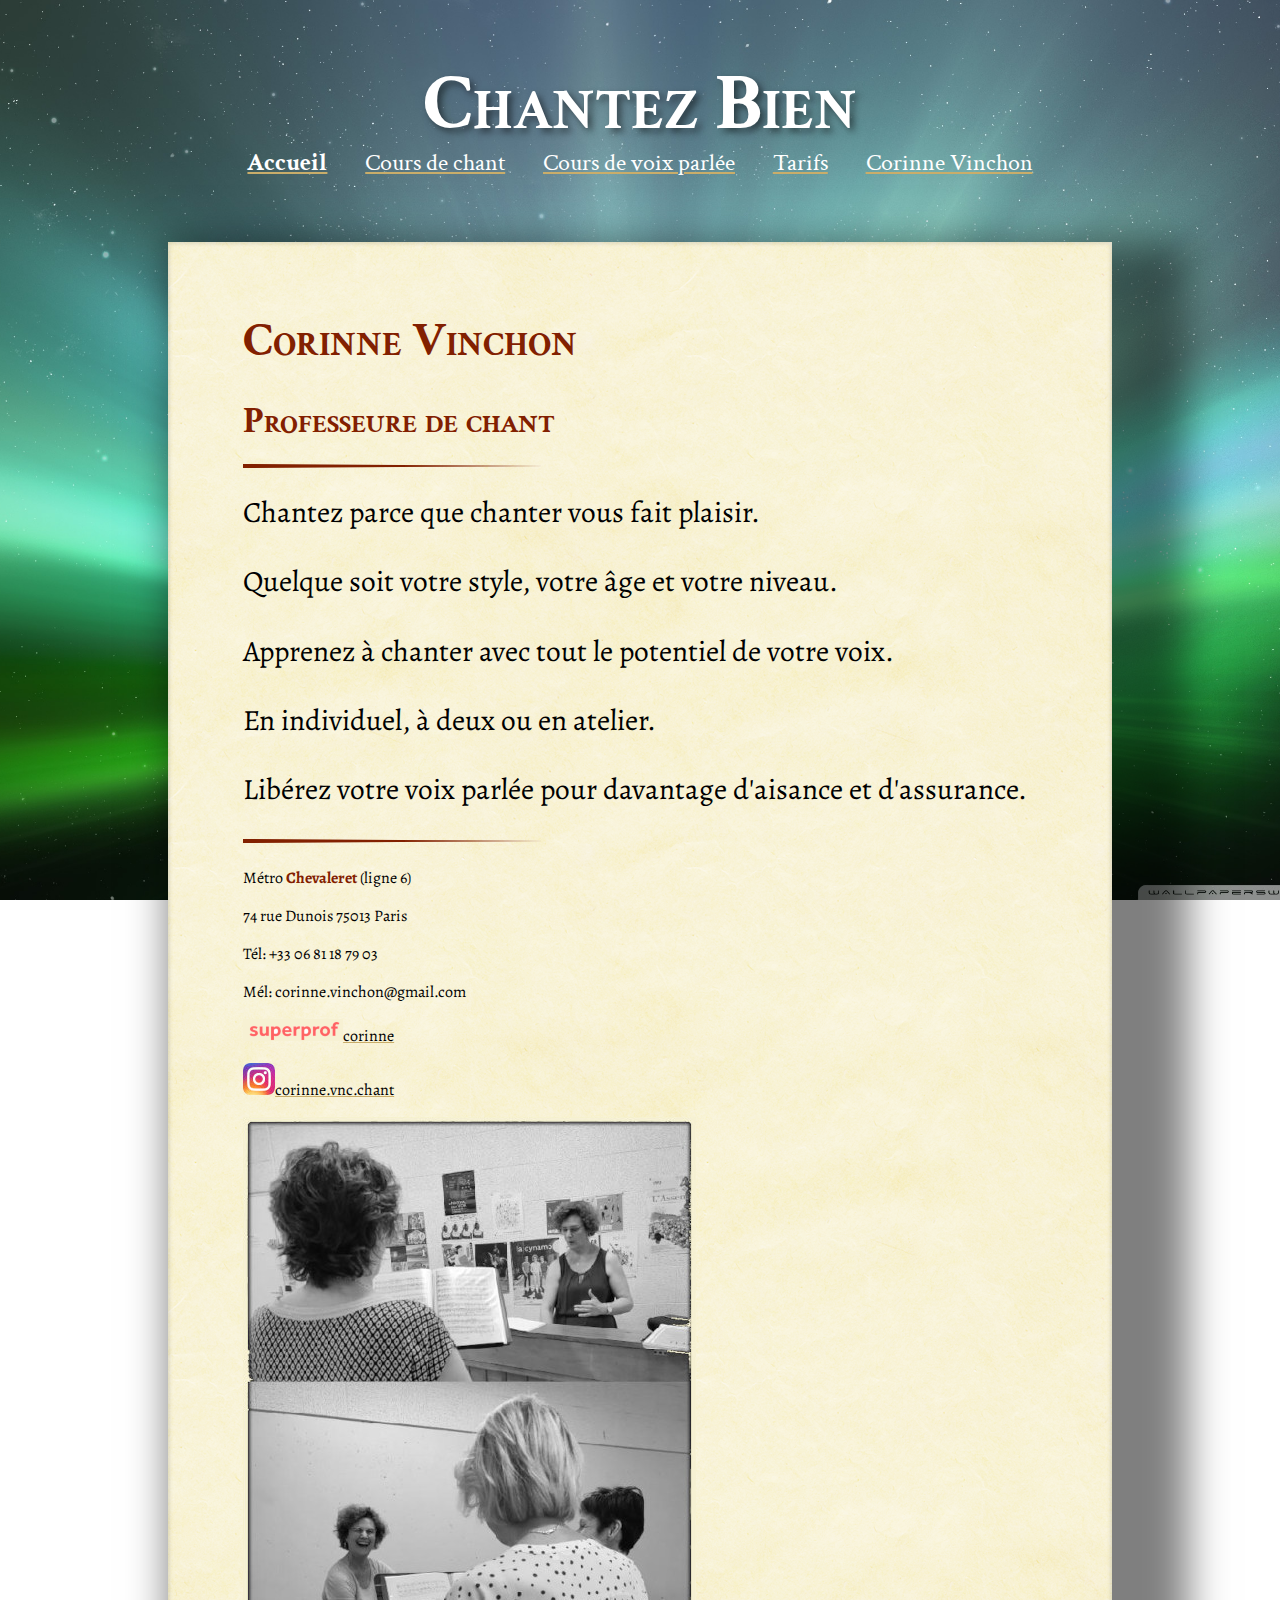
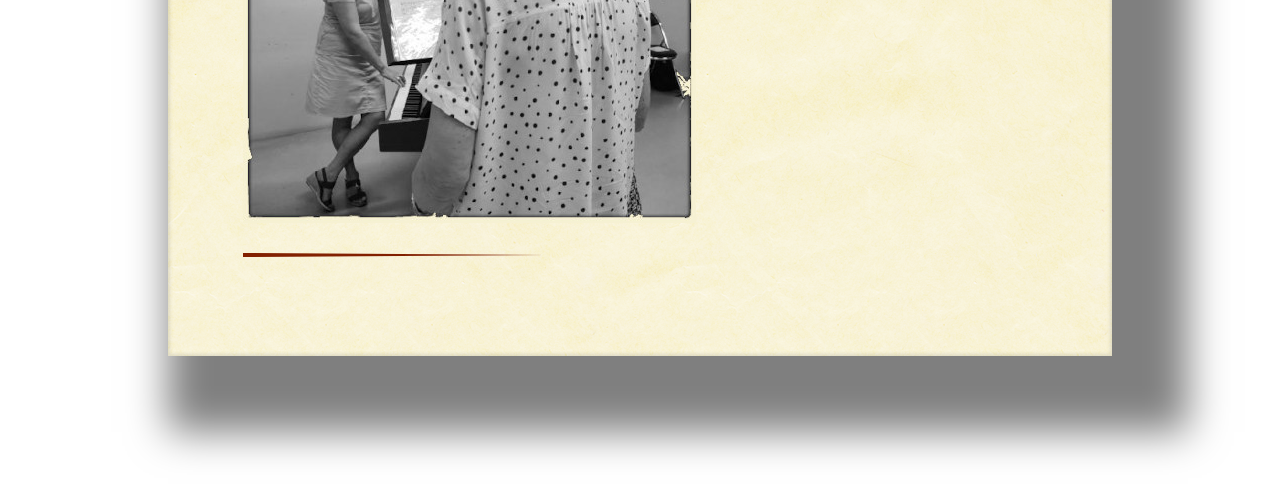
<file: index.html>
<!DOCTYPE html>
<html>

<head>
  <!-- custom 1 charset --> 
  <meta charset="utf-8">
  <meta http-equiv="X-UA-Compatible" content="IE=edge">
  <meta name="viewport" content="width=device-width, initial-scale=1.0">
  <title>Accueil - Chantez Bien</title>
  <link href="css/global.css" rel="stylesheet">
  <link href="css/base.css" rel="stylesheet">
  <link href="style.css" rel="stylesheet">
  <!-- custom 2 favicon location --> 
  
  <link rel="icon" type="image/x-icon" href="img/favicon.ico" />
  
  <style>
    .torillic-background {
      
      background-image: url("img/blue_aurora.jpg");
      
    }
  </style>
</head>

<body class="torillic-background">
  <header class="torillic-header">
    <h1>Chantez Bien</h1>
    <nav>
      
      
      <a class="current" href=".">Accueil</a>
      
      
      
      <a class="" href="courschant/">Cours de chant</a>
      
      
      
      <a class="" href="coursvoix/">Cours de voix parlée</a>
      
      
      
      <a class="" href="tarifs/">Tarifs</a>
      
      
      
      <a class="" href="qui/">Corinne Vinchon</a>
      
      
    </nav>
  </header>
  <main class="torillic-page">
    <h1 id="corinne-vinchon">Corinne Vinchon</h1>
<h2 id="professeure-de-chant">Professeure de chant</h2>
<hr />

<p class="big">Chantez parce que chanter vous fait plaisir.</p>
<p class="big">Quelque soit votre style, votre âge et votre niveau.</p>
<p class="big">Apprenez à chanter avec tout le potentiel de votre voix.</p>
<p class="big">En individuel, à deux ou en atelier.</p>
<p class="big">Libérez votre voix parlée pour davantage d'aisance et d'assurance.</p>
<hr />

<p>Métro <strong>Chevaleret</strong> (ligne 6)</p>
<p>74 rue Dunois 75013 Paris</p>
<p><span class="rev phone">60</span></p>
<p><span class="rev email">amg</span></p>

<p><a href="https://www.superprof.fr/cours-chant-lyrique-musiques-actuelles-prof-passionnee-enseignement-propose-cours-niveau-paris.html"><img alt="superprof" src="superprof.png" /></a><a href="https://www.superprof.fr/cours-chant-lyrique-musiques-actuelles-prof-passionnee-enseignement-propose-cours-niveau-paris.html">corinne</a></p>
<p><a href="https://www.instagram.com/corinne.vnc.chant/?locale=fr_FR"><img alt="corinne.vnc.chant" src="instagram.jpg" /></a><a href="https://www.instagram.com/corinne.vnc.chant/?locale=fr_FR">corinne.vnc.chant</a></p>
<p><img alt="" src="cours_main2.jpg" /></p>
<hr />

  </main>
</body>

</html>
</file>
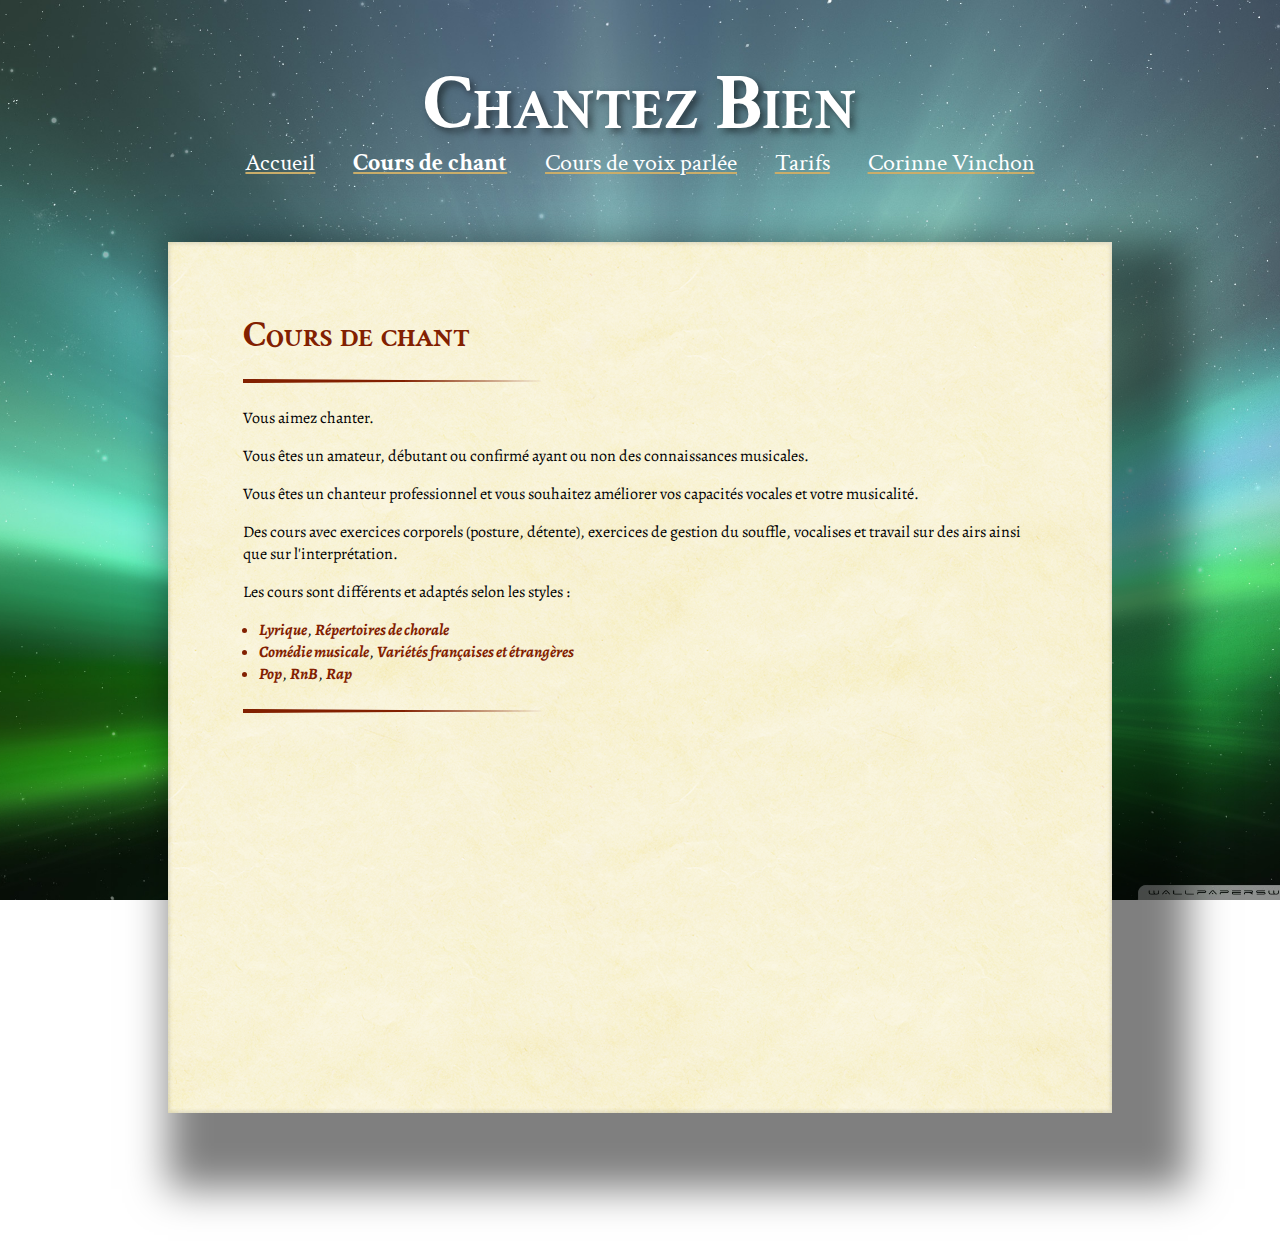
<file: courschant/index.html>
<!DOCTYPE html>
<html>

<head>
  <!-- custom 1 charset --> 
  <meta charset="utf-8">
  <meta http-equiv="X-UA-Compatible" content="IE=edge">
  <meta name="viewport" content="width=device-width, initial-scale=1.0">
  <title>Cours de chant - Chantez Bien</title>
  <link href="../css/global.css" rel="stylesheet">
  <link href="../css/base.css" rel="stylesheet">
  <link href="../style.css" rel="stylesheet">
  <!-- custom 2 favicon location --> 
  
  <link rel="icon" type="image/x-icon" href="../img/favicon.ico" />
  
  <style>
    .torillic-background {
      
      background-image: url("../img/blue_aurora.jpg");
      
    }
  </style>
</head>

<body class="torillic-background">
  <header class="torillic-header">
    <h1>Chantez Bien</h1>
    <nav>
      
      
      <a class="" href="..">Accueil</a>
      
      
      
      <a class="current" href="./">Cours de chant</a>
      
      
      
      <a class="" href="../coursvoix/">Cours de voix parlée</a>
      
      
      
      <a class="" href="../tarifs/">Tarifs</a>
      
      
      
      <a class="" href="../qui/">Corinne Vinchon</a>
      
      
    </nav>
  </header>
  <main class="torillic-page">
    <h2 id="cours-de-chant">Cours de chant</h2>
<hr />

<p>Vous aimez chanter.</p>
<p>Vous êtes un amateur, débutant ou confirmé ayant ou non des connaissances musicales.</p>
<p>Vous êtes un chanteur professionnel et vous souhaitez améliorer vos capacités vocales et votre musicalité.</p>
<p>Des cours avec exercices corporels (posture, détente), exercices de gestion du souffle, vocalises et travail sur des airs ainsi que sur l'interprétation.</p>
<p>Les cours sont différents et adaptés selon les styles :</p>
<ul>
<li><strong><em>Lyrique</em></strong>, <strong><em>Répertoires de chorale</em></strong></li>
<li><strong><em>Comédie musicale</em></strong>, <strong><em>Variétés françaises et étrangères</em></strong></li>
<li><strong><em>Pop</em></strong>, <strong><em>RnB</em></strong>, <strong><em>Rap</em></strong></li>
</ul>
<hr />

  </main>
</body>

</html>
</file>
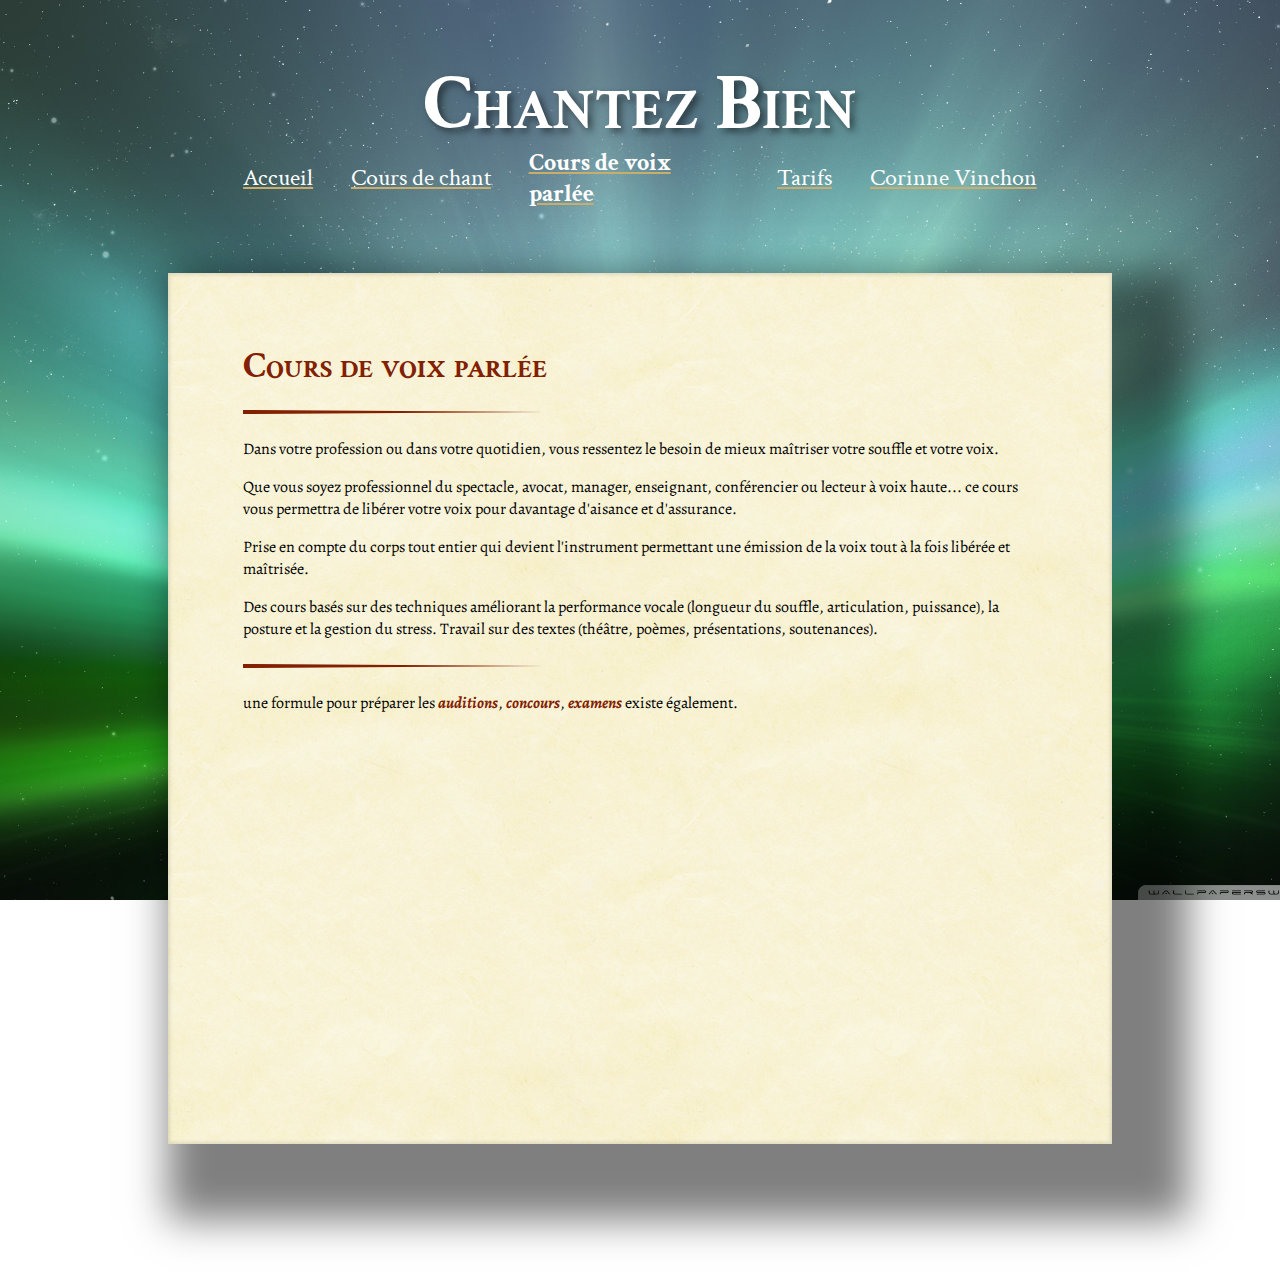
<file: coursvoix/index.html>
<!DOCTYPE html>
<html>

<head>
  <!-- custom 1 charset --> 
  <meta charset="utf-8">
  <meta http-equiv="X-UA-Compatible" content="IE=edge">
  <meta name="viewport" content="width=device-width, initial-scale=1.0">
  <title>Cours de voix parlée - Chantez Bien</title>
  <link href="../css/global.css" rel="stylesheet">
  <link href="../css/base.css" rel="stylesheet">
  <link href="../style.css" rel="stylesheet">
  <!-- custom 2 favicon location --> 
  
  <link rel="icon" type="image/x-icon" href="../img/favicon.ico" />
  
  <style>
    .torillic-background {
      
      background-image: url("../img/blue_aurora.jpg");
      
    }
  </style>
</head>

<body class="torillic-background">
  <header class="torillic-header">
    <h1>Chantez Bien</h1>
    <nav>
      
      
      <a class="" href="..">Accueil</a>
      
      
      
      <a class="" href="../courschant/">Cours de chant</a>
      
      
      
      <a class="current" href="./">Cours de voix parlée</a>
      
      
      
      <a class="" href="../tarifs/">Tarifs</a>
      
      
      
      <a class="" href="../qui/">Corinne Vinchon</a>
      
      
    </nav>
  </header>
  <main class="torillic-page">
    <h2 id="cours-de-voix-parlee">Cours de voix parlée</h2>
<hr />

<p>Dans votre profession ou dans votre quotidien, vous ressentez le besoin de mieux maîtriser votre souffle et votre voix.</p>
<p>Que vous soyez professionnel du spectacle, avocat, manager, enseignant, conférencier ou lecteur à voix haute... ce cours vous permettra de libérer votre voix pour davantage d'aisance et d'assurance.</p>
<p>Prise en compte du corps tout entier qui devient l'instrument permettant une émission de la voix tout à la fois libérée et maîtrisée.</p>
<p>Des cours basés sur des techniques améliorant la performance vocale (longueur du souffle, articulation, puissance), la posture et la gestion du stress. Travail sur des textes (théâtre, poèmes, présentations, soutenances).</p>
<hr />

<p>une formule pour préparer les <strong><em>auditions</em></strong>, <strong><em>concours</em></strong>, <strong><em>examens</em></strong> existe également.</p>

  </main>
</body>

</html>
</file>
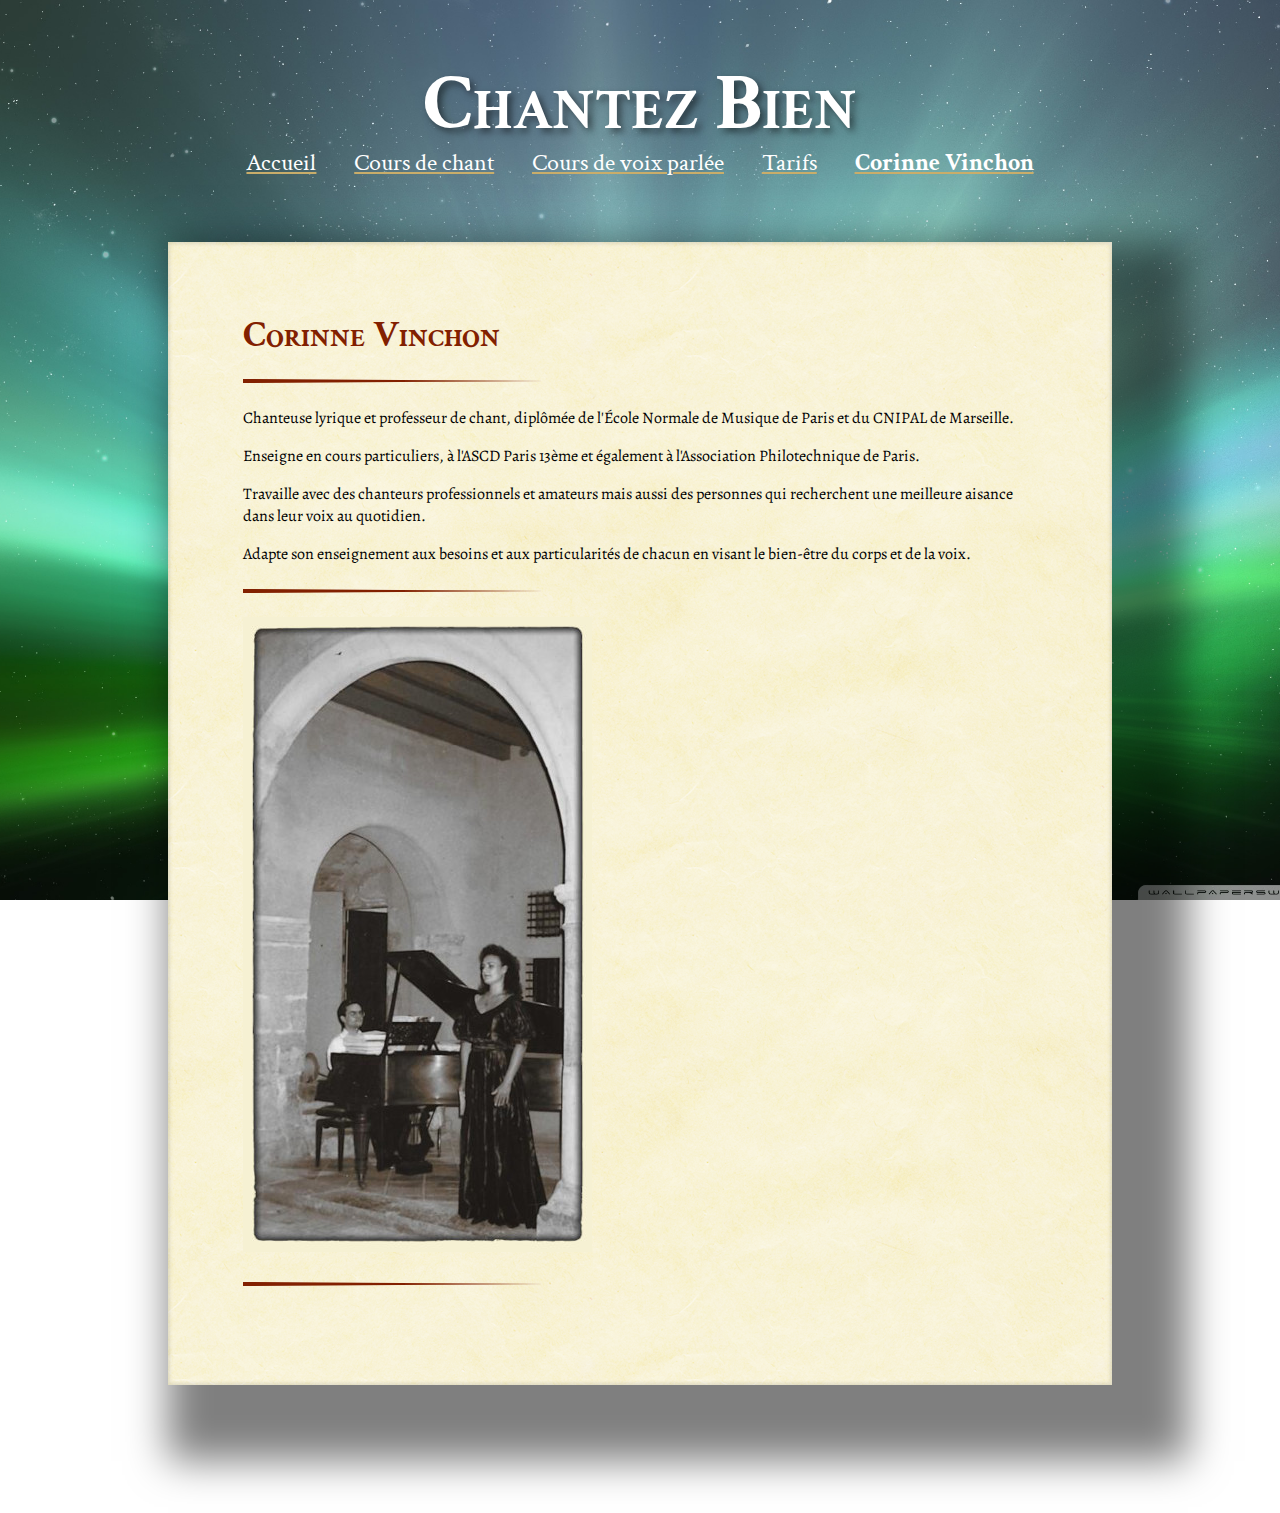
<file: qui/index.html>
<!DOCTYPE html>
<html>

<head>
  <!-- custom 1 charset --> 
  <meta charset="utf-8">
  <meta http-equiv="X-UA-Compatible" content="IE=edge">
  <meta name="viewport" content="width=device-width, initial-scale=1.0">
  <title>Corinne Vinchon - Chantez Bien</title>
  <link href="../css/global.css" rel="stylesheet">
  <link href="../css/base.css" rel="stylesheet">
  <link href="../style.css" rel="stylesheet">
  <!-- custom 2 favicon location --> 
  
  <link rel="icon" type="image/x-icon" href="../img/favicon.ico" />
  
  <style>
    .torillic-background {
      
      background-image: url("../img/blue_aurora.jpg");
      
    }
  </style>
</head>

<body class="torillic-background">
  <header class="torillic-header">
    <h1>Chantez Bien</h1>
    <nav>
      
      
      <a class="" href="..">Accueil</a>
      
      
      
      <a class="" href="../courschant/">Cours de chant</a>
      
      
      
      <a class="" href="../coursvoix/">Cours de voix parlée</a>
      
      
      
      <a class="" href="../tarifs/">Tarifs</a>
      
      
      
      <a class="current" href="./">Corinne Vinchon</a>
      
      
    </nav>
  </header>
  <main class="torillic-page">
    <h2 id="corinne-vinchon">Corinne Vinchon</h2>
<hr />

<p>Chanteuse lyrique et professeur de chant, diplômée de l'&#xC9;cole Normale de Musique de Paris et du CNIPAL de Marseille.</p>
<p>Enseigne en cours particuliers, à l'ASCD Paris 13ème et également à l'Association Philotechnique de Paris.</p>
<p>Travaille avec des chanteurs professionnels et amateurs mais aussi des personnes qui recherchent une meilleure aisance dans leur voix au quotidien.</p>
<p>Adapte son enseignement aux besoins et aux particularités de chacun en visant le bien-être du corps et de la voix.</p>
<hr />

<p><img alt="" src="../corinne2.jpg" /></p>
<hr />

  </main>
</body>

</html>
</file>
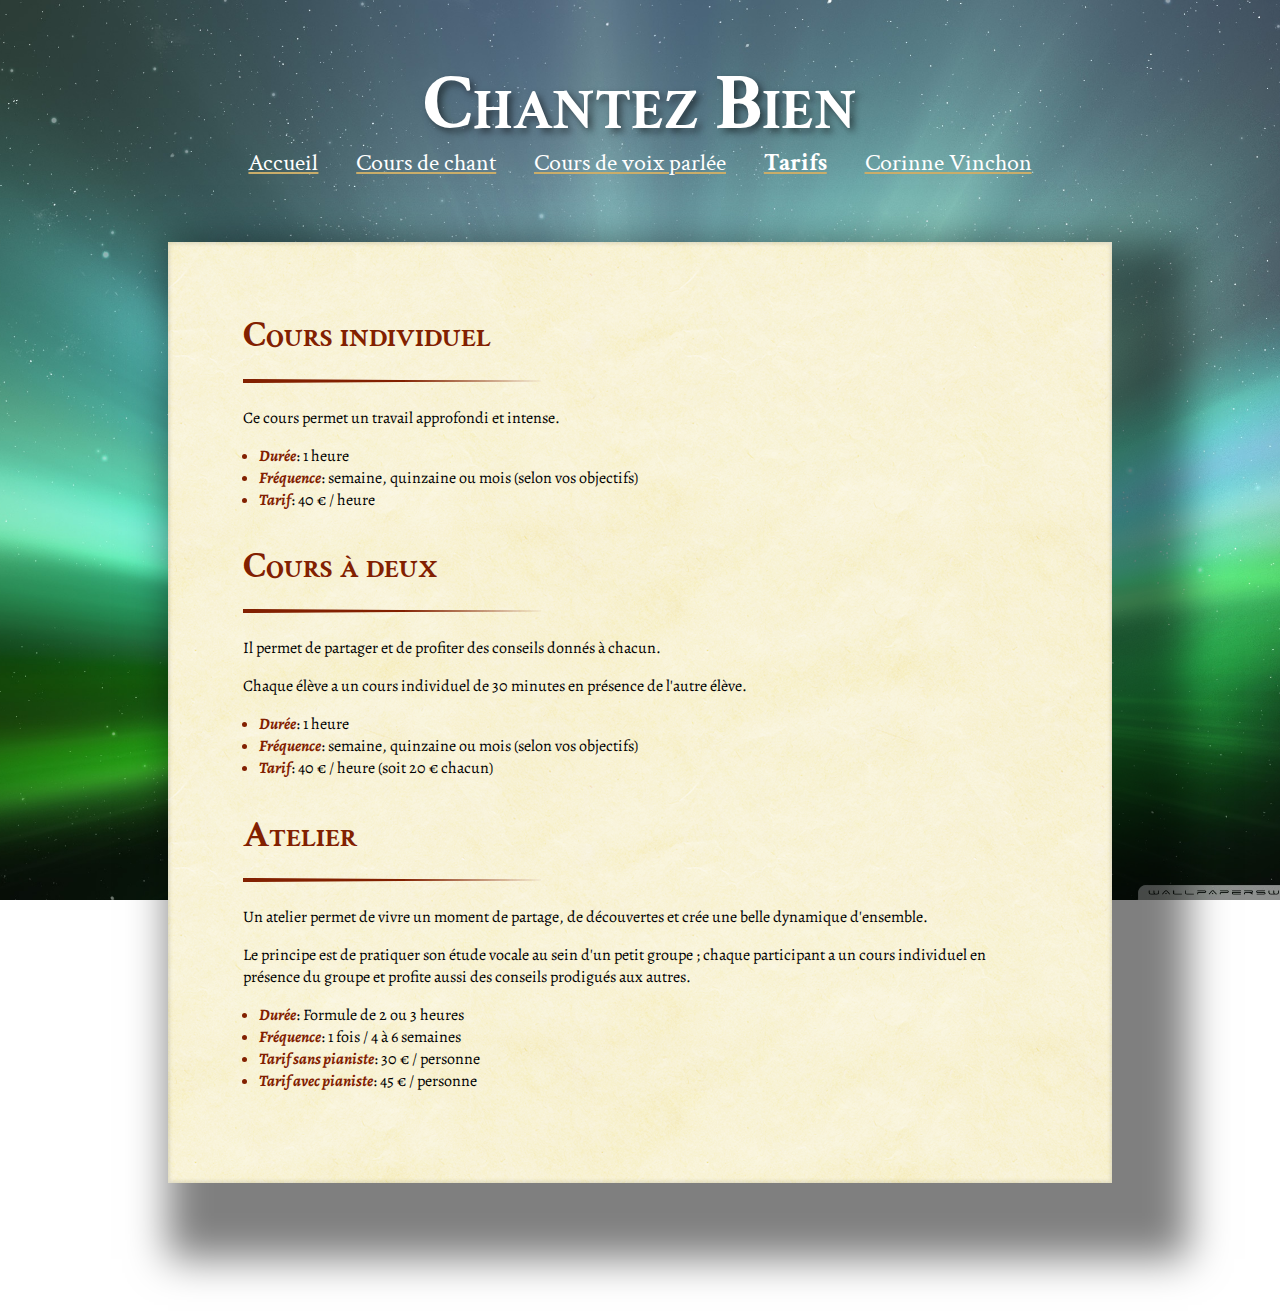
<file: tarifs/index.html>
<!DOCTYPE html>
<html>

<head>
  <!-- custom 1 charset --> 
  <meta charset="utf-8">
  <meta http-equiv="X-UA-Compatible" content="IE=edge">
  <meta name="viewport" content="width=device-width, initial-scale=1.0">
  <title>Tarifs - Chantez Bien</title>
  <link href="../css/global.css" rel="stylesheet">
  <link href="../css/base.css" rel="stylesheet">
  <link href="../style.css" rel="stylesheet">
  <!-- custom 2 favicon location --> 
  
  <link rel="icon" type="image/x-icon" href="../img/favicon.ico" />
  
  <style>
    .torillic-background {
      
      background-image: url("../img/blue_aurora.jpg");
      
    }
  </style>
</head>

<body class="torillic-background">
  <header class="torillic-header">
    <h1>Chantez Bien</h1>
    <nav>
      
      
      <a class="" href="..">Accueil</a>
      
      
      
      <a class="" href="../courschant/">Cours de chant</a>
      
      
      
      <a class="" href="../coursvoix/">Cours de voix parlée</a>
      
      
      
      <a class="current" href="./">Tarifs</a>
      
      
      
      <a class="" href="../qui/">Corinne Vinchon</a>
      
      
    </nav>
  </header>
  <main class="torillic-page">
    <h2 id="cours-individuel">Cours individuel</h2>
<hr />

<p>Ce cours permet un travail approfondi et intense.</p>
<ul>
<li><strong><em>Durée</em></strong>: 1 heure</li>
<li><strong><em>Fréquence</em></strong>: semaine, quinzaine ou mois (selon vos objectifs)</li>
<li><strong><em>Tarif</em></strong>: 40 € / heure</li>
</ul>
<h2 id="cours-a-deux">Cours à deux</h2>
<hr />

<p>Il permet de partager et de profiter des conseils donnés à chacun.</p>
<p>Chaque élève a un cours individuel de 30 minutes en présence de l'autre élève.</p>
<ul>
<li><strong><em>Durée</em></strong>: 1 heure</li>
<li><strong><em>Fréquence</em></strong>: semaine, quinzaine ou mois (selon vos objectifs)</li>
<li><strong><em>Tarif</em></strong>: 40 € / heure (soit 20 € chacun)</li>
</ul>
<h2 id="atelier">Atelier</h2>
<hr />

<p>Un atelier permet de vivre un moment de partage, de découvertes et crée une belle dynamique d'ensemble.</p>
<p>Le principe est de pratiquer son étude vocale au sein d'un petit groupe ; chaque participant a un cours individuel en présence du groupe et profite aussi des conseils prodigués aux autres.</p>
<ul>
<li><strong><em>Durée</em></strong>: Formule de 2 ou 3 heures</li>
<li><strong><em>Fréquence</em></strong>: 1 fois / 4 à 6 semaines</li>
<li><strong><em>Tarif sans pianiste</em></strong>: 30 € / personne</li>
<li><strong><em>Tarif avec pianiste</em></strong>: 45 € / personne</li>
</ul>

  </main>
</body>

</html>
</file>
<file: css/global.css>
body {
    padding: 0;
    margin: 0;
}

.torillic-background {
    padding: 4rem;
}
</file>
<file: css/base.css>
/** Load fonts from files **/
/* Crimson Text (headings) */
@font-face {
  font-family: "Crimson Text";
  src: url('../webfonts/CrimsonText-Regular.ttf');
  font-weight: 400;
}
@font-face {
  font-family: "Crimson Text";
  src: url('../webfonts/CrimsonText-Italic.ttf');
  font-weight: 400;
  font-style: italic;
}
@font-face {
  font-family: "Crimson Text";
  src: url('../webfonts/CrimsonText-Bold.ttf');
  font-weight: 700;
}
@font-face {
  font-family: "Crimson Text";
  src: url('../webfonts/CrimsonText-BoldItalic.ttf');
  font-weight: 700;
  font-style: italic;
}
/* Alegreya (body) */
@font-face {
  font-family: "Alegreya";
  src: url('../webfonts/Alegreya-Regular.ttf');
  font-weight: 400;
}
@font-face {
  font-family: "Alegreya";
  src: url('../webfonts/Alegreya-Italic.ttf');
  font-weight: 400;
  font-style: italic;
}
@font-face {
  font-family: "Alegreya";
  src: url('../webfonts/Alegreya-Bold.ttf');
  font-weight: 700;
}
@font-face {
  font-family: "Alegreya";
  src: url('../webfonts/Alegreya-BoldItalic.ttf');
  font-weight: 700;
  font-style: italic;
}
/* Source Code Pro (mono) */
@font-face {
  font-family: "Source Code Pro";
  src: url('../webfonts/SourceCodePro-Regular.ttf');
  font-weight: 400;
}
@font-face {
  font-family: "Source Code Pro";
  src: url('../webfonts/SourceCodePro-Italic.ttf');
  font-weight: 400;
  font-style: italic;
}
@font-face {
  font-family: "Source Code Pro";
  src: url('../webfonts/SourceCodePro-Bold.ttf');
  font-weight: 700;
}
@font-face {
  font-family: "Source Code Pro";
  src: url('../webfonts/SourceCodePro-BoldItalic.ttf');
  font-weight: 700;
  font-style: italic;
}


:root {
  --head: 'Crimson Text';
  --body: 'Alegreya', sans-serif;
  --mono: 'Source Code Pro';
  font-family: var(--body);
  font-size: 12pt;

  --offwhite: #fcf5e5;
  --green: #e0e5c1;
  --yellow: #c9ad6a;
  --red: #822000;
  --purple: #704cd9;
}


/** Background **/
.torillic-background,  /* generic HTML */
content, .typora-export-content  /* typora */
{
  display: block;
  background-image: url("../img/torillic-bg.jpg");
  background-size: cover;
  background-position: center;
  background-attachment: fixed;
}
@media print {
  /* hide the background when printing */
  .torillic-background,  /* generic HTML */
  content, .typora-export-content  /* typora */ 
  {
    position: relative;
    background: none;
    overflow-y: visible;
  }
}

/** Header (web only) **/
.torillic-header {
  display: grid;
  place-items: center;
  width: 21cm;
  margin: auto;
}

.torillic-header h1, 
.torillic-header h3, 
.torillic-header a,
.torillic-header a:hover {
  color: white;
}

.torillic-header h1 {
  text-align: center;
  font-size: 5rem;
  text-shadow: 1mm 1mm 2mm rgba(0, 0, 0, 0.5);
  margin-top: 0;
}

/* Navigation */
nav {
  display: grid;
  grid-auto-flow: column;
  place-items: center;
  gap: 1cm;
  font-family: var(--head);
  font-size: 1.5rem;
}
nav a, 
nav a:visited {
  font-weight: normal;
  text-decoration: underline var(--yellow);
}
nav a:hover {
  text-decoration-color: var(--green);
}
nav a.current {
  font-weight: bold;
}

/** Page **/
.torillic-page,  /* generic HTML */
#write, #typora-source  /* typora */ 
{
  position: relative;
  margin: 4rem auto;
  width: 21cm;
  min-height: 80vh;
  padding: 2cm;
  overflow-y: hidden;
  box-shadow:
    inset 0cm -0cm 0.1cm 0.05cm rgba(0, 0, 0, 0.1),
    1cm 1cm 1cm 1cm rgba(0, 0, 0, 0.5);
  transform-style: preserve-3d;
  background-image: url("../img/paper-texture.png");
  background-color: var(--offwhite);
  /* Add columns */
  /*column-count: 2;
  column-gap: 0.5cm;
  column-width: 8cm;*/
}
.torillic-page:first-child, /* generic HTML */
.torillic-page > *:first-child,
#write:first-child,  /* typora */
#write > *:first-child,
#typora-source:first-child,
#typora-source > *:first-child
{
  margin-block-start: 0;
}
@media print {
  /* Don't style the page when printing */
  .torillic-page,  /* generic HTML */
  #write, #typora-source  /* typora */ 
  {
    background-image: none;
    box-shadow: none;
  }
}

/** Headings **/

/* All headings */
h1, 
h2, 
h3, 
h4, 
h5, 
h6 {
  margin-block-end: 2pt;
  margin-block-start: 1em;
  line-height: 1em;
  break-inside: avoid;
  break-after: avoid;
}
h1 + i,
h2 + i,
h3 + i,
h4 + i,
h5 + i,
h6 + i {
  break-after: avoid;
}
h1 a,
h2 a,
h3 a,
h4 a,
h5 a,
h6 a {
  text-decoration: none;
}
/* Major headings */
h1, h2, h3, h4 {
  font-family: var(--head);
  font-weight: 700;
  font-variant: small-caps;
  color: var(--red);
}
/* Each heading */
h1 {
  font-size: 36pt;
  /* column-span: all; */
  break-before: page;
}
h2 {
  font-size: 28pt;
  /* column-span: all; */
}
h3 {
  font-size: 24pt;
}
h4 {
  font-size: 18pt;
  border-bottom: 1pt solid var(--yellow);
  border-bottom: 1pt solid var(--yellow);
}
h5 {
  font-size: 14pt;
}
h6 {
  font-size: 12pt;
  font-weight: 400;
  text-decoration: underline;
  text-decoration-color: var(--yellow);
}

hr {
  /* Common to all hr's */
  border-top: 2pt solid transparent;
  border-bottom: 2pt solid transparent;
  border-left-style: solid;
  border-left-color: var(--red);
  /* column-span: none; */

  /* Top-level hr (aka page delineator) */
  border-left-width: 8cm;
  margin-top: 18pt;
  margin-bottom: 18pt;
}

blockquote hr {
  /* Within a blockquote */
  border-left-width: 6cm;
  margin-top: 2pt;
  margin-bottom: 2pt;
}

/** Body **/
p {
  margin-block-start: 2pt;
  break-inside: avoid;
}

strong, b {
  color: var(--red);
}

a {
  color: var(--text-color);
  text-decoration-color: var(--yellow);
}
a:visited {
  text-decoration-color: var(--green);
}
a:hover {
  color: var(--text-color);
  text-decoration-color: var(--purple);
}
h1 a,
h2 a,
h3 a,
h4 a,
strong a {
  color: var(--red);
}

del {
  text-decoration-color: var(--red);
}

mark {
  background-color: var(--green);
}

code, pre {
  background: auto;
  font-family: var(--mono);
  white-space: pre-wrap;
}

ol, ul {
  padding-left: 1rem;
}

li::marker {
  font-weight: 700;
  color: var(--red);
}

/** Tables **/
table {
  break-inside: avoid;
  border-collapse: collapse;
  width: 100%;
  text-align: center;
}

thead, th {
  font-weight: 700;
}

tbody tr:nth-child(odd) {
  background-color: var(--green);
}

blockquote tbody tr:nth-child(odd), pre blockquote tbody tr:nth-child(odd) {
  background-color: rgba(255, 255, 255, 0.2);
}

td, th {
  padding: 3pt 6pt;
}

/** Blocks **/

blockquote {
  background-color: var(--green);
  padding: 12pt;
  border-top: 3pt solid var(--red);
  border-bottom: 3pt solid var(--red);
  margin: 1rem 0;
}

blockquote blockquote {
  background-color: rgba(255, 255, 255, 0.5);
}

pre,  /* generic HTML */
.md-fences,  /* typora */
.md-meta-block 
{
    background: var(--green);
    padding: 12pt;
    break-inside: avoid;
    white-space: normal;
}

/** Images **/

img {
  background-image: none;
}

img.torillic-with-splash {
  max-width: 100%;
  background-image: url(../img/splash.png);
  background-size: contain;
  background-repeat: no-repeat;
  background-position: center;
  padding: 5mm;
  margin: -5mm;
}

/** Manual breaking **/

/* column (can use a blank h3) */
/*
.break-column-before {
  break-before: column;
}
.break-column-after {
  break-after: column;
}
*/
h3:empty {
  /* break-before: column; */
  margin: 0;
  line-height: 0;
}
h3:empty + * {
  margin-top: 0;
}
/* page (can use a blank h1) */
.break-page-before {
  break-before: page;
 /* column-span: all; */
}
.break-page-after {
  break-after: page;
 /* column-span: all; */
}
h1:empty {
  break-before: page;
  margin: 0;
  line-height: 0;
}
h1:empty + * {
  margin-top: 0;
}

/** Responsivity **/
/* Compress for small windows */
@media only screen and (max-width: 22cm) {
  #write, #typora-source {
    /* column-count: 1; */
    width: calc(100% - 2rem);
    margin: 1rem;
  }
}

/** Export **/
@media print {
    body {
      min-height: 0;
      margin: 0;
      overflow-y: visible;
      background: none;
    }
}
@media print and (max-width: 14cm) {
  #write, #typora-source {
    /* column-count: 1; */
    margin: 1cm;
    /* column-width: 100%; */
    width: 100%;
  }
}

.big {
  font-size: 22pt;
}
</file>
<file: style.css>
span.rev { unicode-bidi:bidi-override; direction:rtl }
span.rev.email:before { content:"moc.li" }
span.rev.email:after { content:"@nohcniv.enniroc :léM" }
span.rev.phone:before { content:"30 97 81 18 " }
span.rev.phone:after { content:" 33+ :léT" }
</file>
